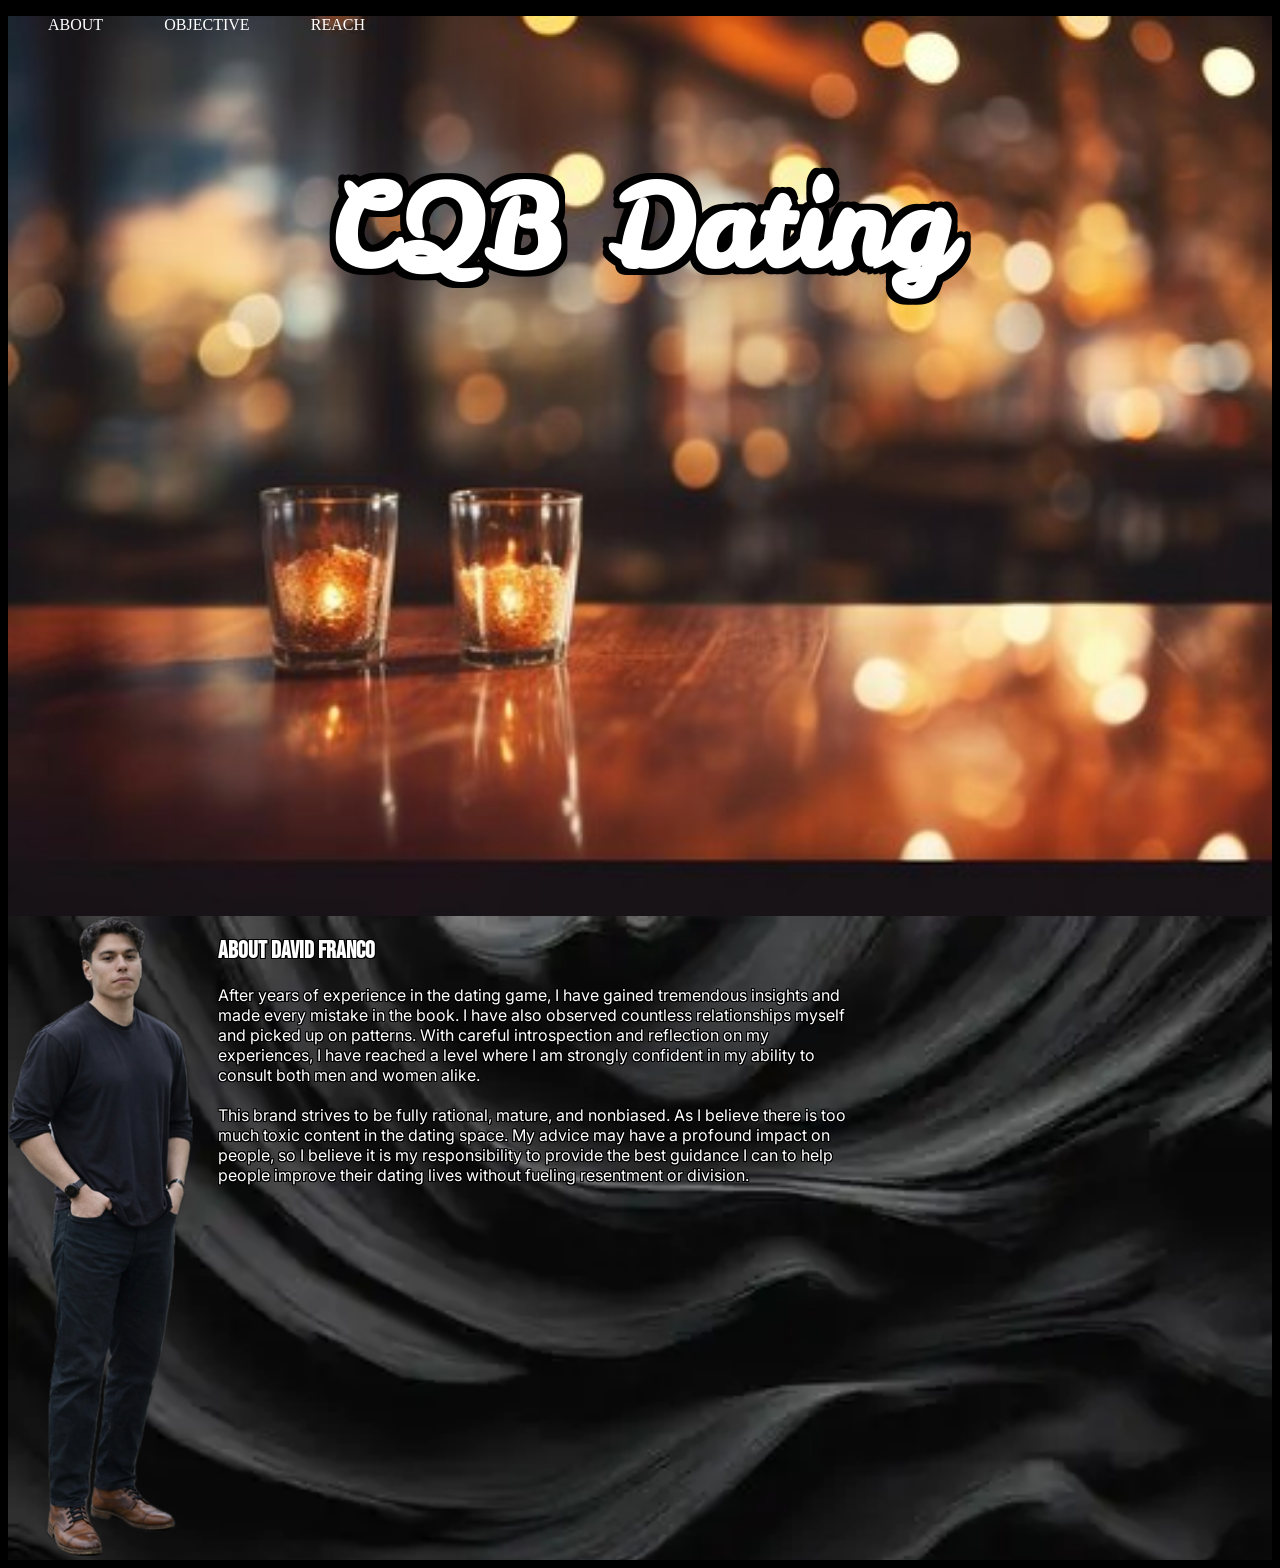
<file: index.html>
<!DOCTYPE html>
<html lang="en">
<head>
    <meta charset="UTF-8">
    <meta name="viewport" content="width=device-width, initial-scale=1.0">
    <title>HOME</title>
    <link rel="stylesheet" href="style.css">
    <link href='https://fonts.googleapis.com/css?family=Leckerli One|Anton|Bebas Neue|Inter' rel='stylesheet'>
    <script src="script.js"></script>
</head>
<body>
    <div class="container">
        <nav class="bg">
            <ul style="display: flex;">
                <li><a href="index.html">ABOUT</a></li>
                <li><a href="objective.html">OBJECTIVE</a></li>
                <li><a href="reach.html">REACH</a></li>
            </ul>
            <h1 class="logo shadow" >CQB Dating</h1>
        </nav>
        <div class="text">
            <div class="me">
                <img id="me" src="images/image2.png" style="position: relative;">
            </div>
            <div style="margin-left: 2%;">
                <h2 class="shadow"><strong>About David Franco</strong> </h2>
                <p class="shadow" id="other">
                After years of experience in the dating game, I have gained tremendous insights
            and made every mistake in the book. I have also observed countless relationships myself and picked
            up on patterns. With careful introspection and reflection on my experiences, I have reached
            a level where I am strongly confident in my ability to consult both men and women alike. <br><br>

            This brand strives to be fully rational, mature, and nonbiased. As I believe there is too much toxic content in
            the dating space. My advice may have a profound impact on people, so I believe it is
            my responsibility to provide the best guidance I can to help people improve their dating 
            lives without fueling resentment or division.
                </p>
            </div>        
        </div>
    </div>
</body>
</html>
</file>
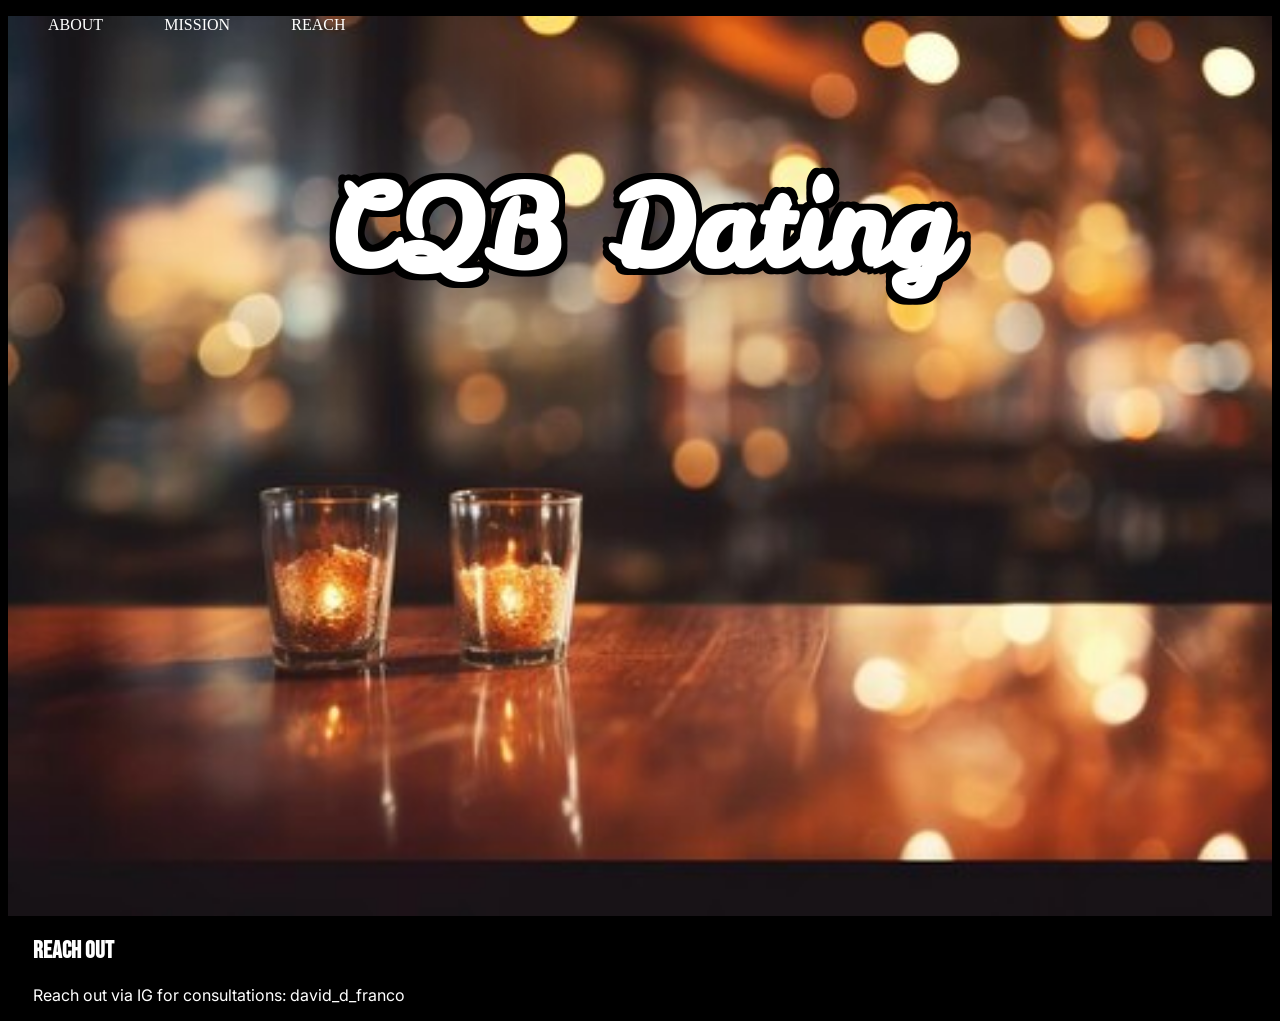
<file: consult.html>
<!DOCTYPE html>
<html lang="en">
<head>
    <meta charset="UTF-8">
    <meta name="viewport" content="width=device-width, initial-scale=1.0">
    <title>REACH</title>
    <link rel="stylesheet" href="style.css">
    <link href='https://fonts.googleapis.com/css?family=Leckerli One|Anton|Bebas Neue|Inter' rel='stylesheet'>
</head>
<body>
    <div>
        <nav class="bg">
            <ul style="display: flex;">
                <li><a href="index.html">ABOUT</a></li>
                <li><a href="objective.html">MISSION</a></li>
                <li><a href="consult.html">REACH</a></li>
            </ul>
            <h1 class="logo shadow" >CQB Dating</h1>
        </nav>
        <div>
            <div style="margin-left: 2%;" class="text2">
                <h2 class="shadow"><strong>Reach Out</strong> </h2>
                <p class="shadow" style="max-width: 100%;">
                    Reach out  via IG for consultations: david_d_franco
                </p>
            </div>
        </div>
    </div>
</body>
</html>
</file>
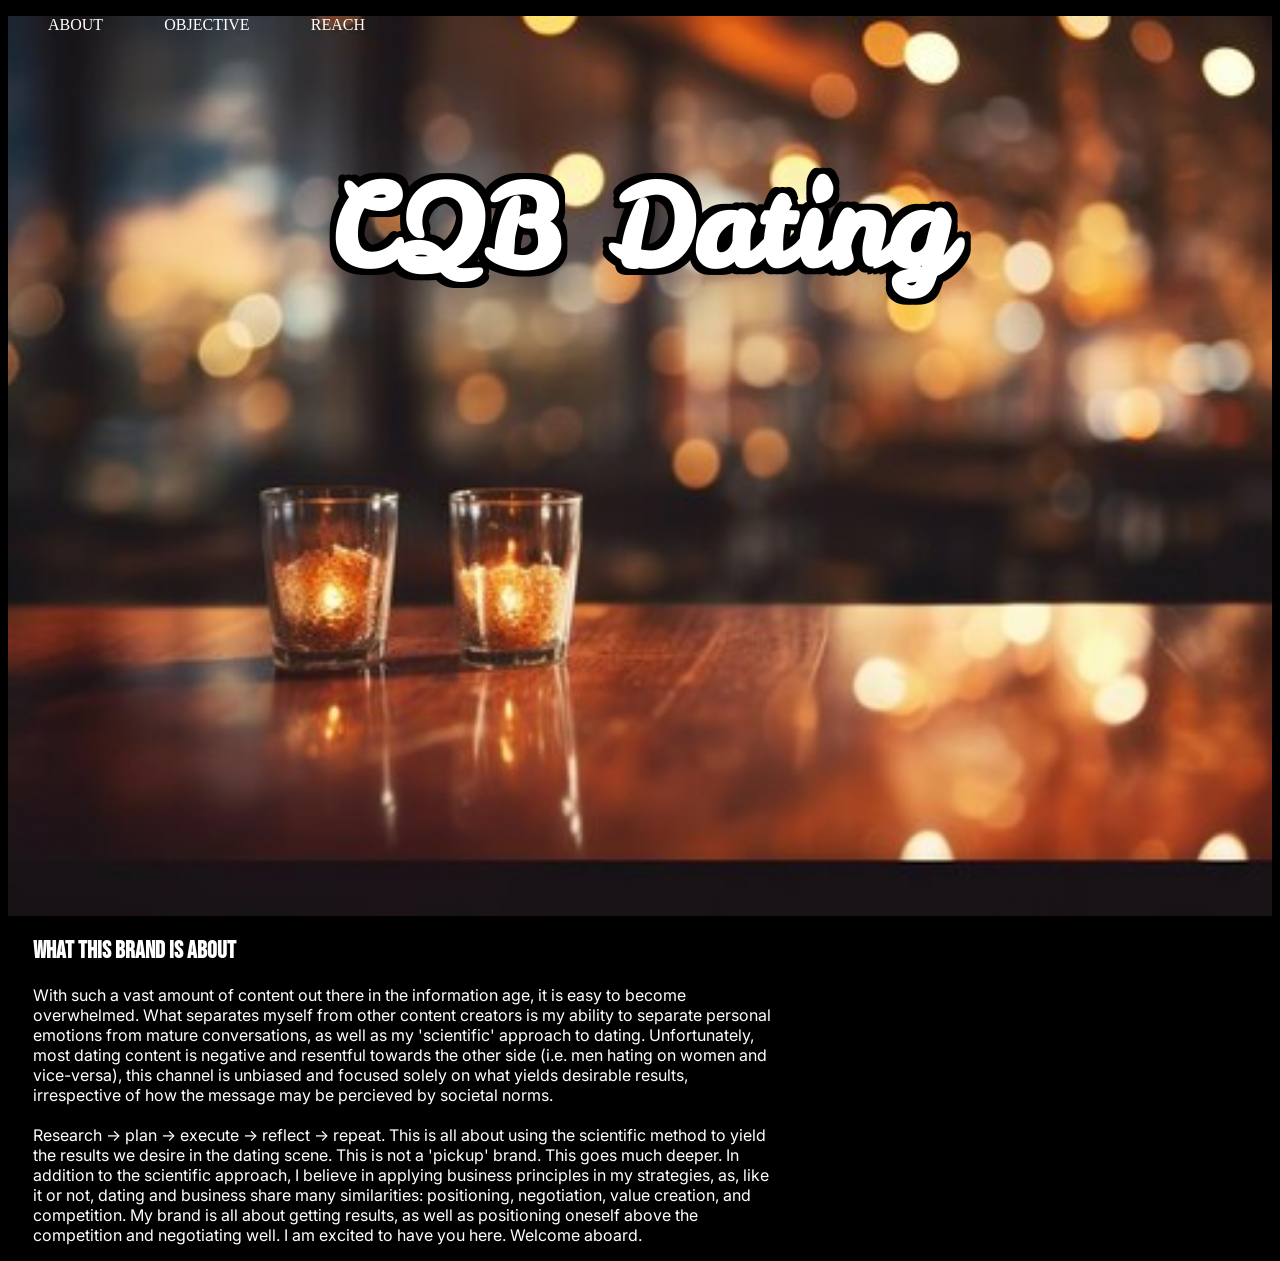
<file: objective.html>
<!DOCTYPE html>
<html lang="en">
<head>
    <meta charset="UTF-8">
    <meta name="viewport" content="width=device-width, initial-scale=1.0">
    <title>OBJECTIVE</title>
    <link rel="stylesheet" href="style.css">
    <link href='https://fonts.googleapis.com/css?family=Leckerli One|Anton|Bebas Neue|Inter' rel='stylesheet'>
</head>
<body>
    <div>
        <nav class="bg">
            <ul style="display: flex;">
                <li><a href="index.html">ABOUT</a></li>
                <li><a href="objective.html">OBJECTIVE</a></li>
                <li><a href="reach.html">REACH</a></li>
            </ul>
            <h1 class="logo shadow" >CQB Dating</h1>
        </nav>
        <div class="text2">
            <div style="margin-left: 2%;">
                <h2 class="shadow"><strong>What This Brand is About</strong> </h2>
                <p class="shadow" style="max-width: 60%;">
                With such a vast amount of content out there in the information age, it is easy to become 
        overwhelmed. What separates myself from other content creators is my ability to separate 
        personal emotions from mature conversations, as well as my 'scientific' approach to dating. Unfortunately,
        most dating content is negative and resentful towards the other side (i.e. men hating on women and vice-versa),
        this channel is unbiased and focused solely on what yields desirable results, irrespective of
        how the message may be percieved by societal norms. <br><br>Research -> plan -> execute -> reflect -> repeat. This 
        is all about using the scientific method to yield the results we desire in the dating scene.
            This is not a 'pickup' brand. This goes much deeper. In addition to the scientific approach, I 
        believe in applying business principles in my strategies, as, like it or not, dating and business share
        many similarities: positioning, negotiation, value creation, and competition. My brand is all about getting results, 
        as well as positioning oneself above the competition and negotiating well. I am excited to have you here. Welcome aboard.
                </p>
            </div>
        </div>
    </div>
</body>
</html>
</file>
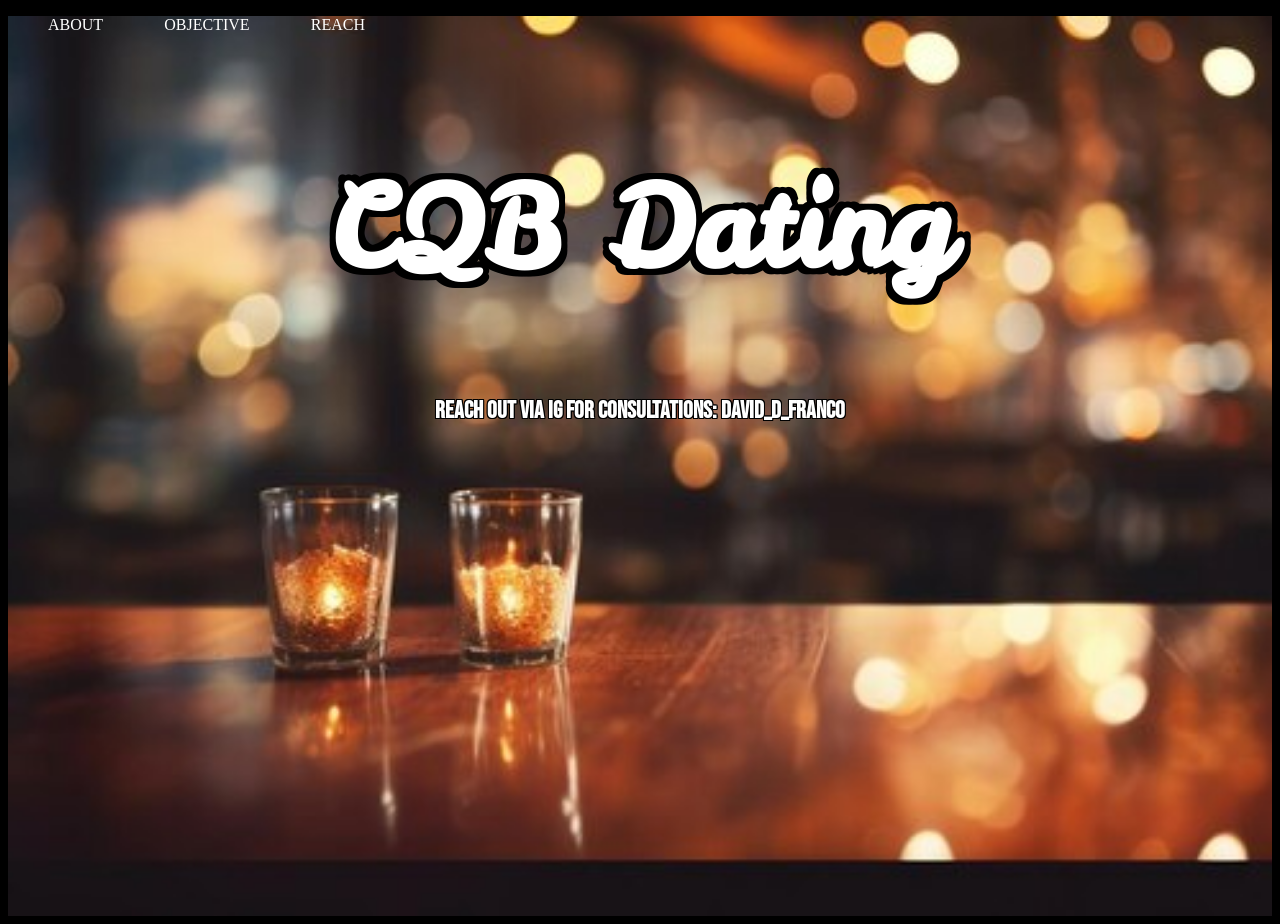
<file: reach.html>
<!DOCTYPE html>
<html lang="en">
<head>
    <meta charset="UTF-8">
    <meta name="viewport" content="width=device-width, initial-scale=1.0">
    <title>REACH</title>
    <link rel="stylesheet" href="style.css">
    <link href='https://fonts.googleapis.com/css?family=Leckerli One|Anton|Bebas Neue|Inter' rel='stylesheet'>
</head>
<body>
    <div>
        <nav class="bg">
            <ul style="display: flex;">
                <li><a href="index.html">ABOUT</a></li>
                <li><a href="objective.html">OBJECTIVE</a></li>
                <li><a href="reach.html">REACH</a></li>
            </ul>
            <h1 class="logo shadow" >CQB Dating</h1>
            <h2 class="shadow" style="text-align: center;"><strong>Reach Out via IG for consultations: david_d_franco</strong> </h2>
        </nav>
        <!--<div>
            <div style="margin-left: 2%;" class="text2">
                <h2 class="shadow"><strong>Reach Out</strong> </h2>
                <p class="shadow" style="max-width: 100%;">
                    Reach out  via IG for consultations: david_d_franco
                </p>
            </div>
        </div>-->
    </div>
</body>
</html>
</file>
<file: style.css>
*{
    box-sizing: border-box;
}

body{
    background-color: black;
}

a{
    text-decoration: none;
    color: white;
}

a:hover{
    color: red;
}

li{
    list-style-type: none;
    margin-right: 5%;
}

h2{
    font-family: 'Bebas Neue', sans-serif;
}

p{
    font-family: 'Inter', sans-serif;
}

.bg{
    background-image: url('images/bg_image4.jpg');
    background-size: cover;
    min-height: 100vh;
}

.logo{
    font-family: 'Leckerli One';
    font-size: 7rem;
    text-align: center;
    padding-top: 2%;
}

h1, h2, p{
    color: white;
}

.shadow{
    text-shadow:
        0.05em 0 black,
        0 0.05em black,
        -0.05em 0 black,
        0 -0.05em black,
        -0.05em -0.05em black,
        -0.05em 0.05em black,
        0.05em -0.05em black,
        0.05em 0.05em black;
}

/*@media (300px <= width <= 750px) {
    .container{
    display: grid;
    grid-template-areas: 
        "bg bg"
        "text text";
    }

    .bg{
        grid-area: bg;
    }
    .text{
    background-image: url('images/OIP.webp');
    background-repeat: no-repeat;
    background-size: cover;
    min-width: 90vw;
    min-height: 50vh;
    grid-area: text2;
    }

    #other{
        min-width: 100%;
    }

}*/

@media (min-width:751px) {
    .text{
    background-image: url('images/OIP.webp');
    background-repeat: no-repeat;
    background-size: cover;
    min-width: 90vw;
    min-height: 50vh;
    display: flex;
    }
    
    #other{
        max-width: 60%;
    }
}

@media (max-width:750px) {
    .text{
    background-image: url('images/OIP.webp');
    background-repeat: no-repeat;
    background-size: cover;
    min-width: 90vw;
    min-height: 50vh;
    }
    
    #other{
        min-width: 100%;
    }
}
</file>
